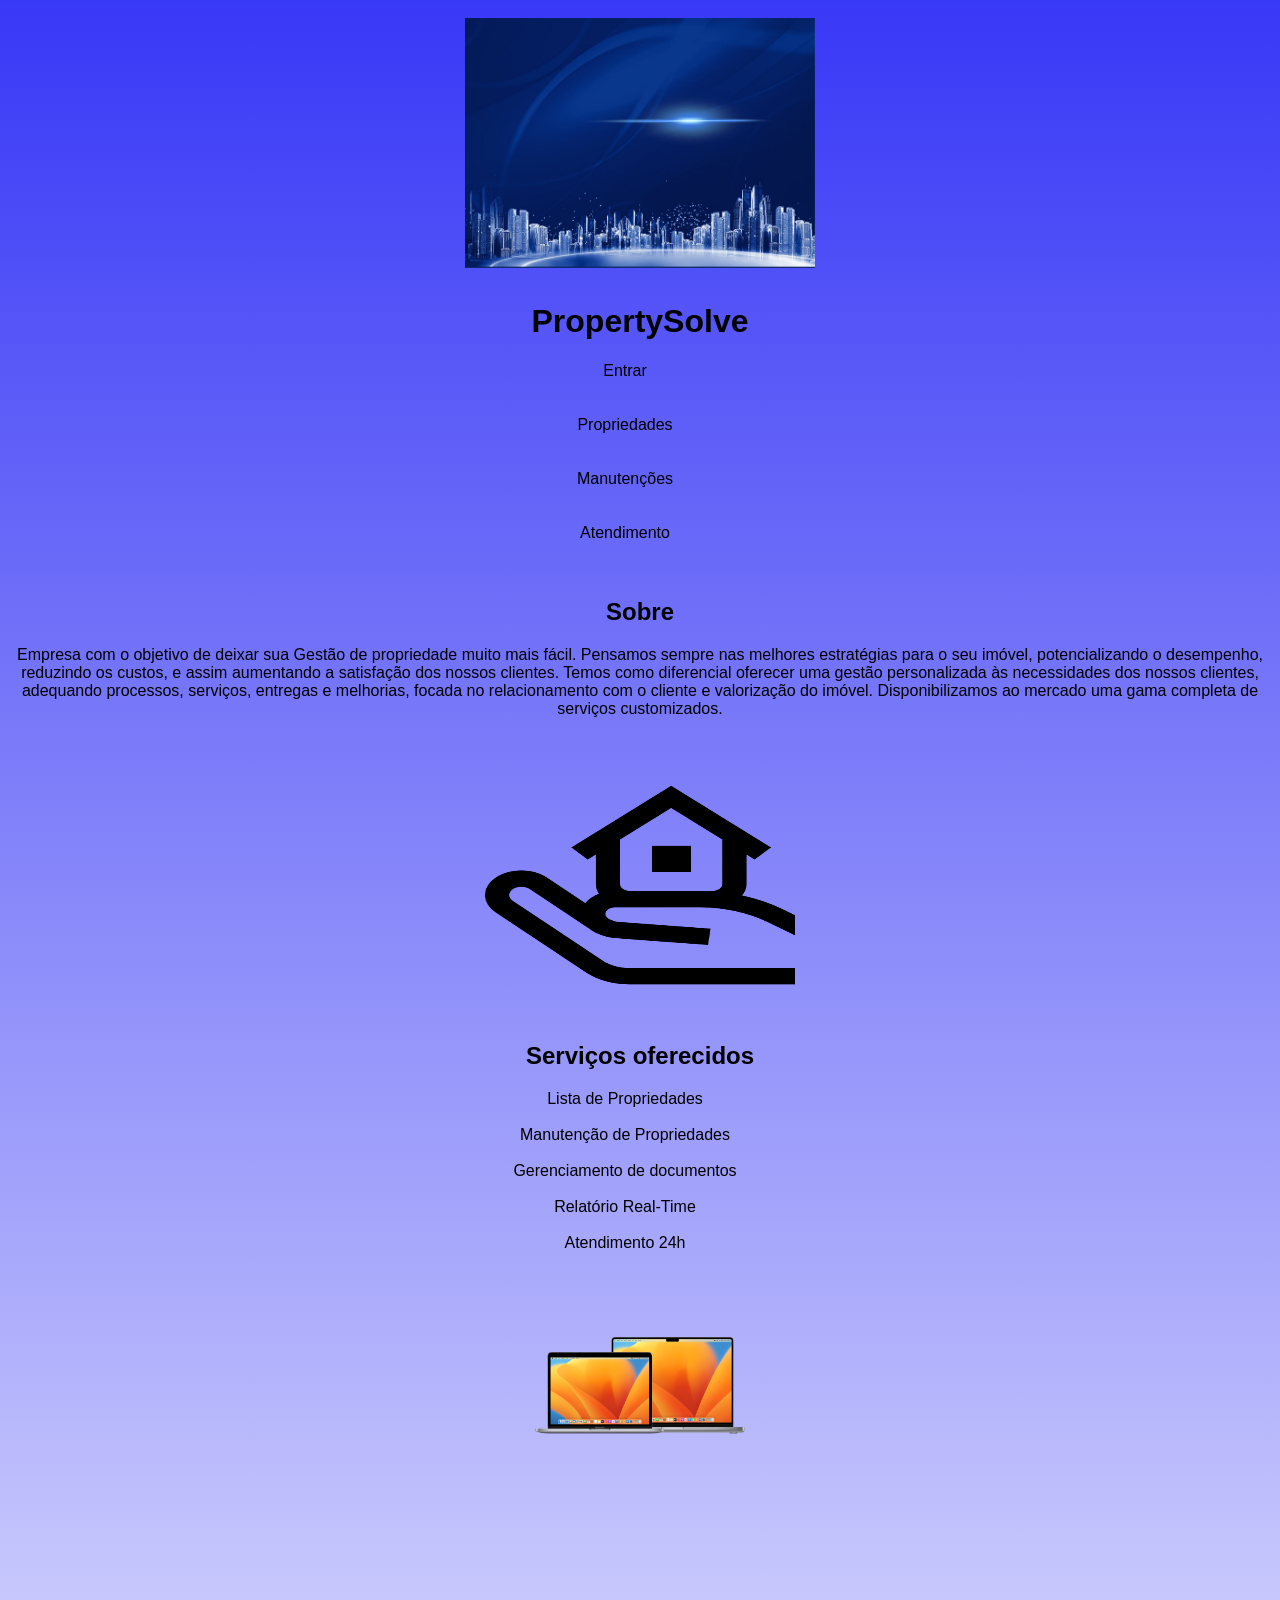
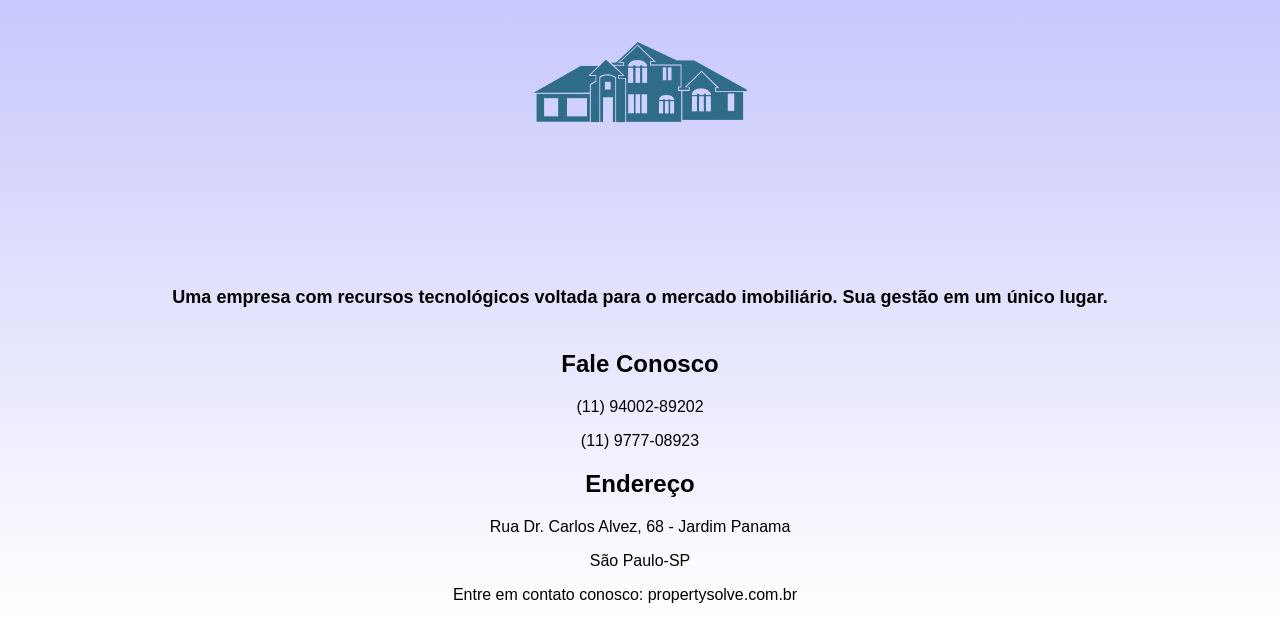
<file: index.html>
<!--Primeira Página a ser utilizada-->
<!DOCTYPE html>
<html lang="pt-BR">
<head>
    <!--Configs. da Página-->
    <meta charset="UTF-8">
    <meta http-equiv="X-UA-Compatible" content="IE=edge">
    <meta name="viewport" content="width=device-width, initial-scale=1.0">
    <!--Nome da Página-->
    <title>Página inicial</title>
    <!--Referência p/ arquivo CSS-->
    <link rel="stylesheet" type="text/css" href="PaginaInicial.css">
</head>
<body>
    <img src="Arquivo.PNG4.jpg" width="350" height="250">
    <!--Título-->
    <h1>PropertySolve</h1>
    <!-- Tela principal (menu) -->
    <hgroup>
        <nav>
            <!--Referência p/ Pg de Login-->
    <a href="TelaLogin.html">Entrar</a>
        </hgroup>
    </nav>  
    <br><br>

    <hgroup>
        <nav>
            <!--Referência p/ Pg de Propriedades-->
    <a href="PaginaPropriedades.html">Propriedades</a>
        </hgroup>
    </nav>
    
    <br><br>
   
    <hgroup>
        <nav>
    <a href="#">Manutenções</a>
    <hgroup>
        <nav>
    
    <br><br>
   
    <hgroup>
        <nav>
     <a href="TelaAtendimento.html">Atendimento</a>
            <hgroup>
        <nav>

    <br><br>
    <hgroup>
        <nav>
    <!--Subtítulo-->
    <h2>Sobre</h2>
    <hgroup>
        <nav>
            <!--Parágrafo-->
    <p>
        Empresa com o objetivo de deixar sua Gestão de propriedade muito mais fácil. Pensamos sempre nas melhores estratégias para o seu imóvel, potencializando o desempenho, reduzindo os custos, e assim aumentando a satisfação dos nossos clientes. Temos como diferencial oferecer uma gestão personalizada às necessidades dos nossos clientes, adequando processos, serviços, entregas e melhorias, focada no relacionamento com o cliente e valorização do imóvel. Disponibilizamos ao mercado uma gama completa de serviços customizados.
    </p>
    <br><br>
    <img src="Arquivo.PNG7.PNG" width="310" height="210">
    <br><br>
    <h2>Serviços oferecidos</h2>
    <a href="#">Lista de Propriedades</a>
    <br><br>
    <a href="#">Manutenção de Propriedades</a>
    <br><br>
    <a href="#">Gerenciamento de documentos</a>
    <br><br>
    <a href="#">Relatório Real-Time</a>
    <br><br>
    <a href="#">Atendimento 24h</a>
    <br><br>

    <img src="Arquivo.PNG1.png" width="210" height="210">
    <br><br>
    <img src="Arquivo.PNG15.png" width="250" height="300">

    <h1 class="destaque">Uma empresa com recursos tecnológicos voltada para o mercado imobiliário. Sua gestão em um único lugar.</h1>

    <!--Info de contato-->
    <h2>Fale Conosco</h2>
    <p>(11) 94002-89202</p>
    <p>(11) 9777-08923</p>

     <!--Info de localidade-->   
    <h2>Endereço</h2>
    <p>Rua Dr. Carlos Alvez, 68 - Jardim Panama</p>
    <p>São Paulo-SP</p>

    <!--Link p/ email. Ao "clickar", redireciona p/ uma tela de email-->
<footer>
    <p>Entre em contato conosco: <a href="mailto:propertysolve.com.br">propertysolve.com.br</a></p>
</footer>

</body>
</html>
</file>
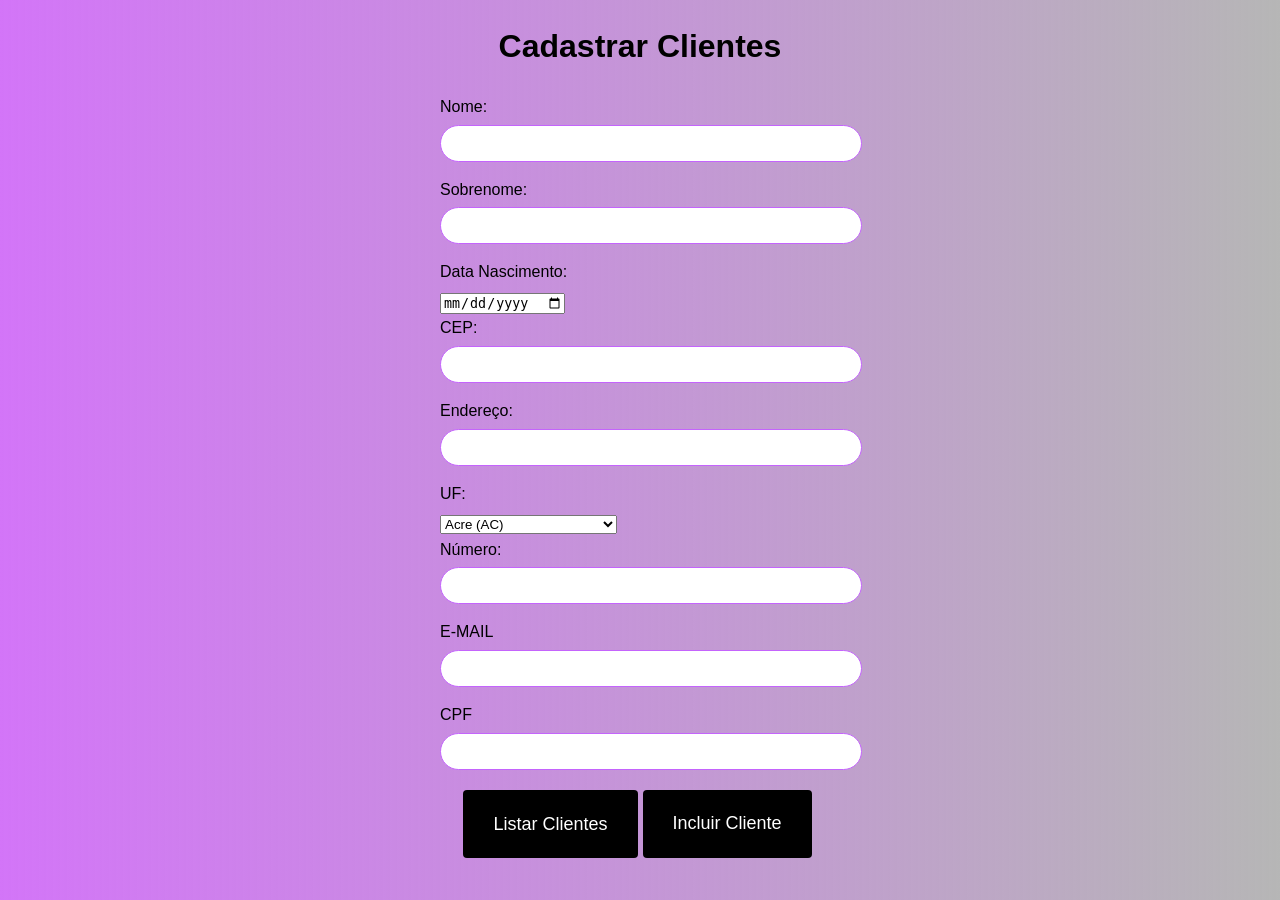
<file: CadastroClientes.html>
<!DOCTYPE html>
    <html>
    <head>
        <meta charset="utf-8">
        <meta name="viewport" content="width=device-width, initial-scale=1">
        <link rel="stylesheet" type="text/css" href="CadastroClientes.css">
        <title>Cadastro de Cliente</title>
    </head>
    <body>
        <h1>Cadastrar Clientes</h1>
        <form id="clienteForm">
            <label for="nome">Nome:</label>
            <input type="text" id="nome" name="nome" required>

            <label for="sobrenome">Sobrenome:</label>
            <input type="text" id="sobrenome" name="sobrenome" required>

            <label for="dataNascimento">Data Nascimento:</label>
            <input type="date" id="dataNascimento" name="dataNascimento" required>
            <label for="cep">CEP:</label>
            <input type="text" id="cep" name="cep" required>

            <label for="endereco">Endereço:</label>
            <input type="text" id="endereco" name="endereco" required>
            <label for="uf">UF:</label>


            <select id="uf" name="uf" required>
                <option value="AC">Acre (AC)</option>
                <option value="AL">Alagoas (AL)</option>
                <option value="AM">Amazonas (AM)</option>
                <option value="AP">Amapá (AP)</option>
                <option value="BA">Bahia (BA)</option>
                <option value="CE">Ceará (CE)</option>
                <option value="DF">Distrito Federal (DF)</option>
                <option value="ES">Espírito Santo (ES)</option>
                <option value="GO">Goiás (GO)</option>
                <option value="MA">Maranhão (MA)</option>
                <option value="MG">Minas Gerais (MG)</option>
                <option value="MS">Mato Grosso do Sul (MS)</option>
                <option value="MT">Mato Grosso (MT)</option>
                <option value="PA">Pará (PA)</option>
                <option value="PB">Paraíba (PB)</option>
                <option value="PE">Pernambuco (PE)</option>
                <option value="PI">Piauí (PI)</option>
                <option value="PR">Paraná (PR)</option>
                <option value="RJ">Rio de Janeiro (RJ)</option>
                <option value="RN">Rio Grande do Norte (RN)</option>
                <option value="RO">Rondônia (RO)</option>
                <option value="RR">Roraima (RR)</option>
                <option value="RS">Rio Grande do Sul (RS)</option>
                <option value="SC">Santa Catarina (SC)</option>
                <option value="SE">Sergipe (SE)</option>
                <option value="SP">São Paulo (SP)</option>
                <option value="TO">Tocantins (TO)</option>
            </select>
    
            <label for="numero">Número:</label>
            <input type="text" id="numero" name="numero" required>

            <label for="email">E-MAIL</label>
            <input type="email" id="email" name="email" required>

            <label for="cpf">CPF</label>
            <input type="text" id="cpf" name="cpf" required>
        </form>

        <div class="buttons">
             <a href="ListagemClientes.html" class="button">Listar Clientes</a>
            <button type="button" onclick="validarCad();" class="button">Incluir Cliente</button>
        </div>

        <div id="mensagem"></div>

        <script src="CadastroClientes.js"></script>
    </body> 
    </html>
</file>
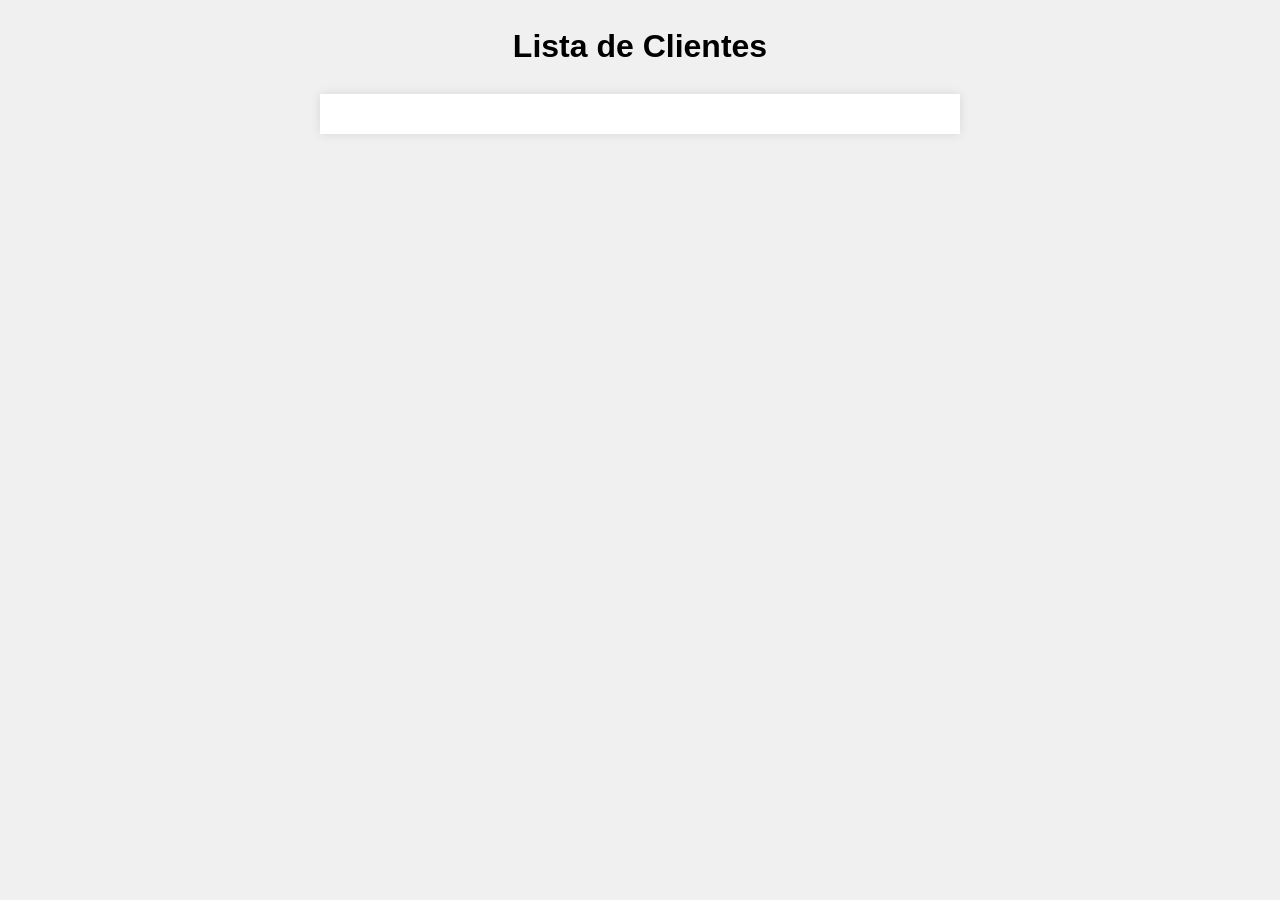
<file: ListagemClientes.html>
<!DOCTYPE html>
<html lang="pt-br">
<head>
    <meta charset="UTF-8">
    <meta name="viewport" content="width=device-width, initial-scale=1">
    <link rel="stylesheet" type="text/css" href="ListagemClientes.css">
    <title>Lista de Clientes</title>
</head>
<body>
    <h1>Lista de Clientes</h1>
    
    <div id="lista-container"></div>
    <script src="TelaCadastroactions.js"></script>
</body>
</html>
</file>
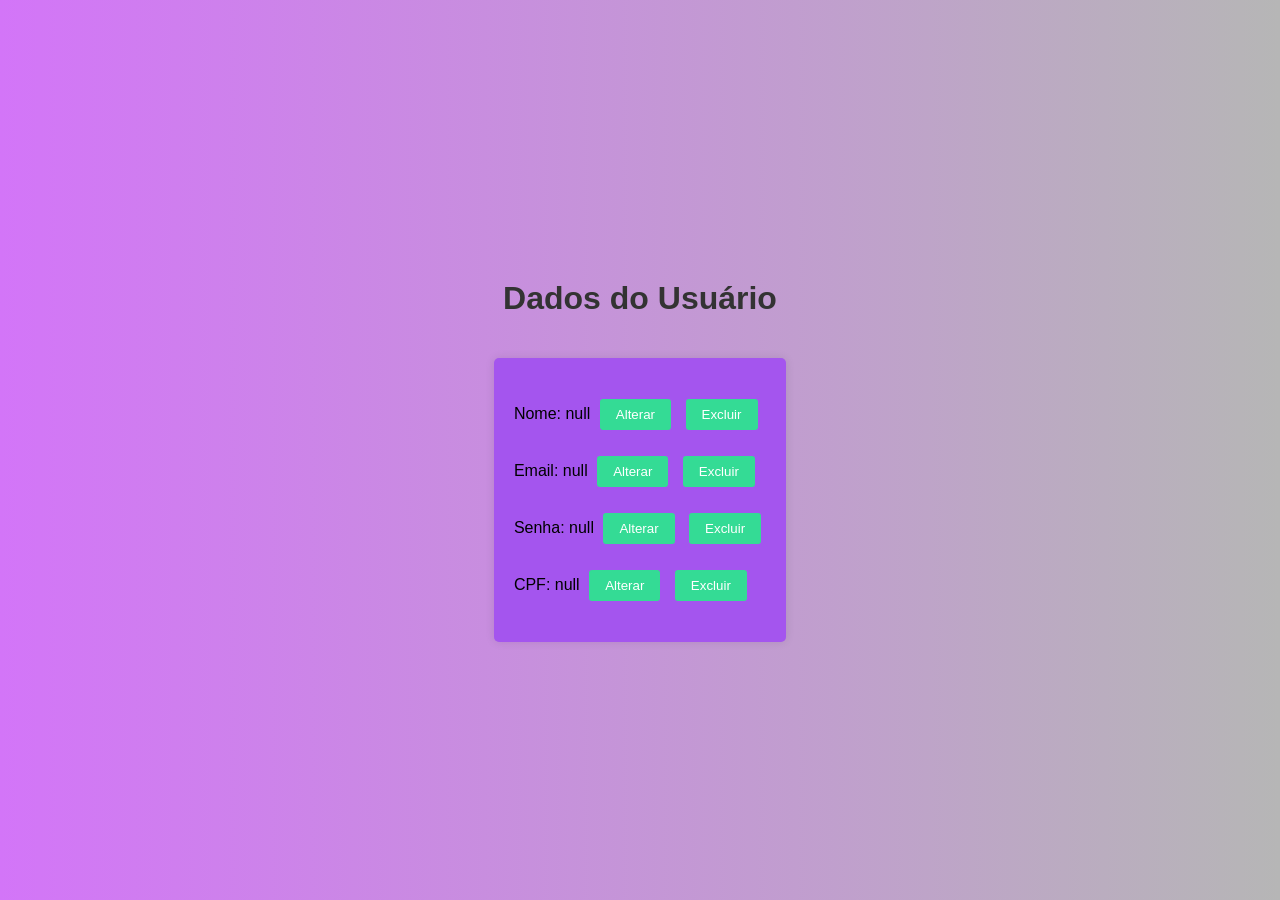
<file: PaginaDados.html>
<!DOCTYPE html>
<html lang="pt-BR">

<head>
    <meta charset="UTF-8">
    <meta name="viewport" content="width=device-width, initial-scale=1.0">
    <title>Dados do Usuário</title>
    <link rel="stylesheet" type="text/css" href="PaginaDados.css">
</head>

<body>
    <h1>Dados do Usuário</h1>
    <div id="dados-container"></div>
    
    <script src="PaginaDados.js"></script>
</body>
</html>
</file>
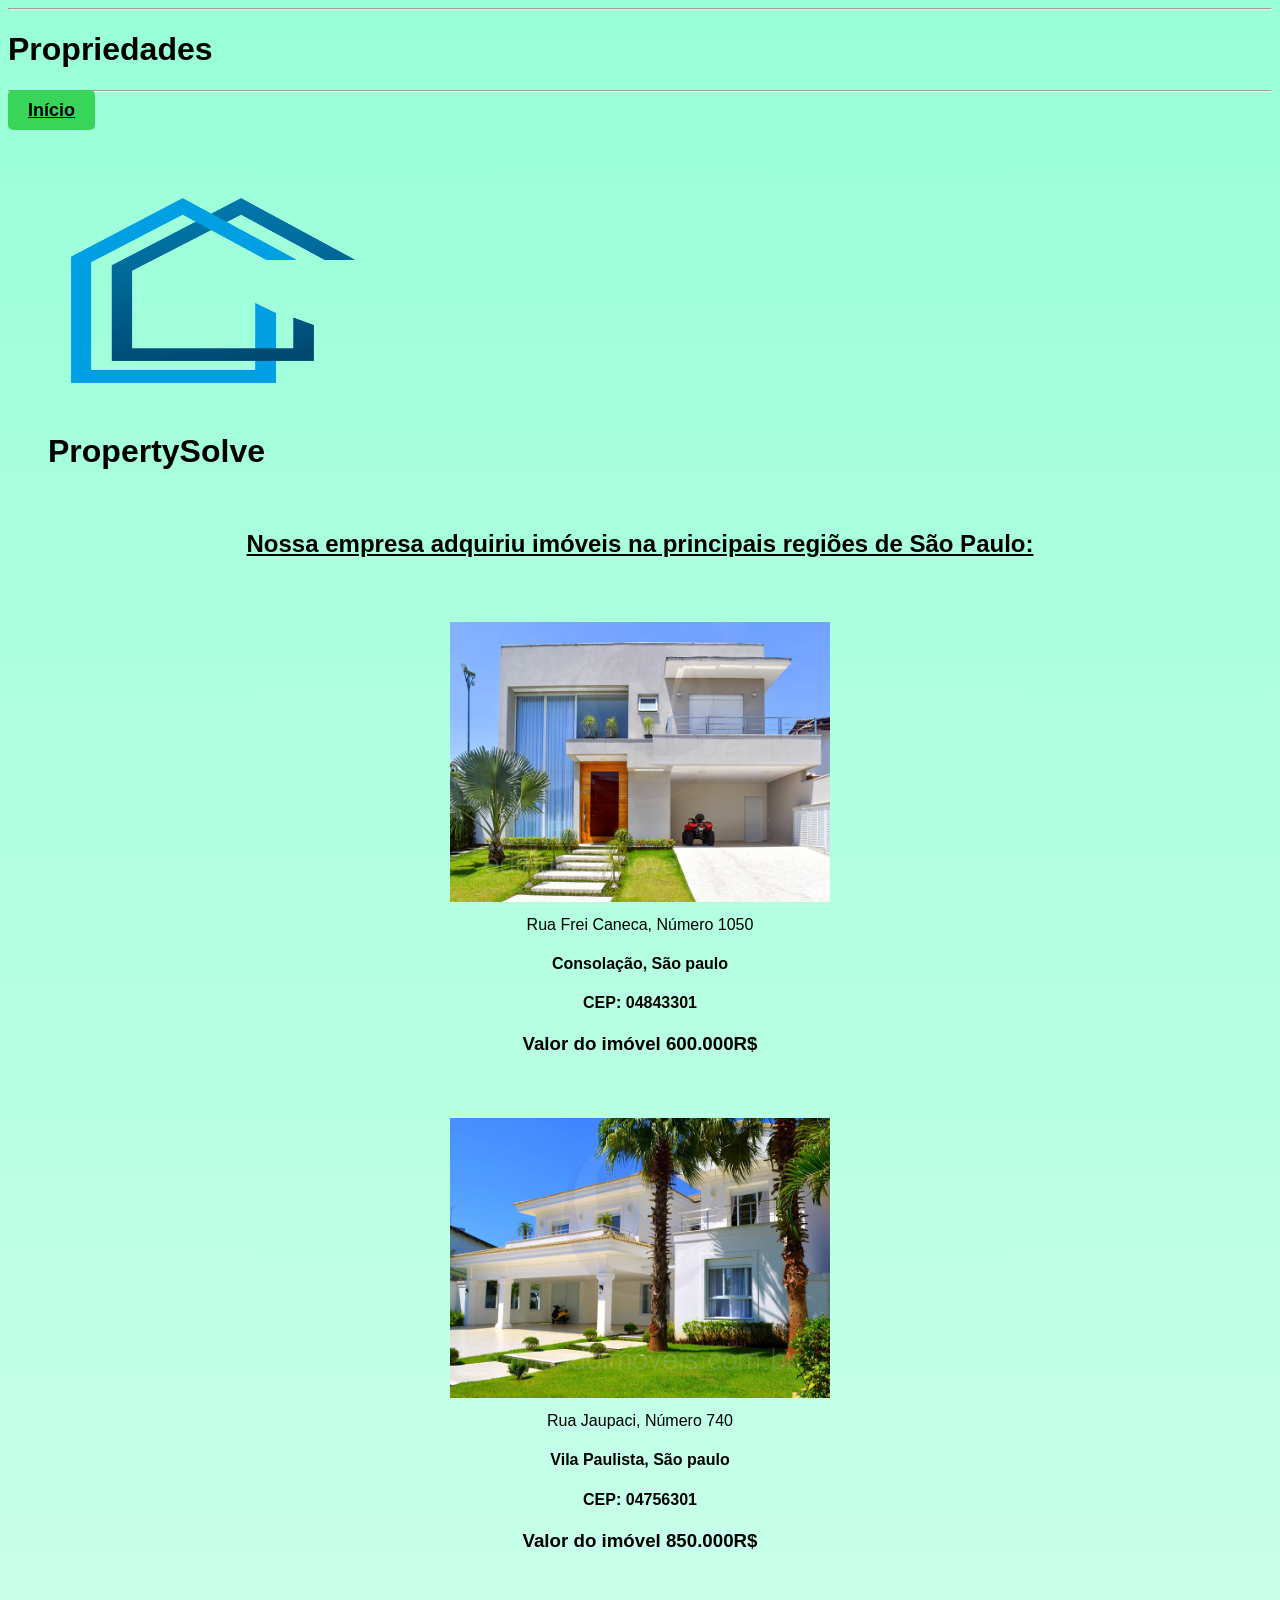
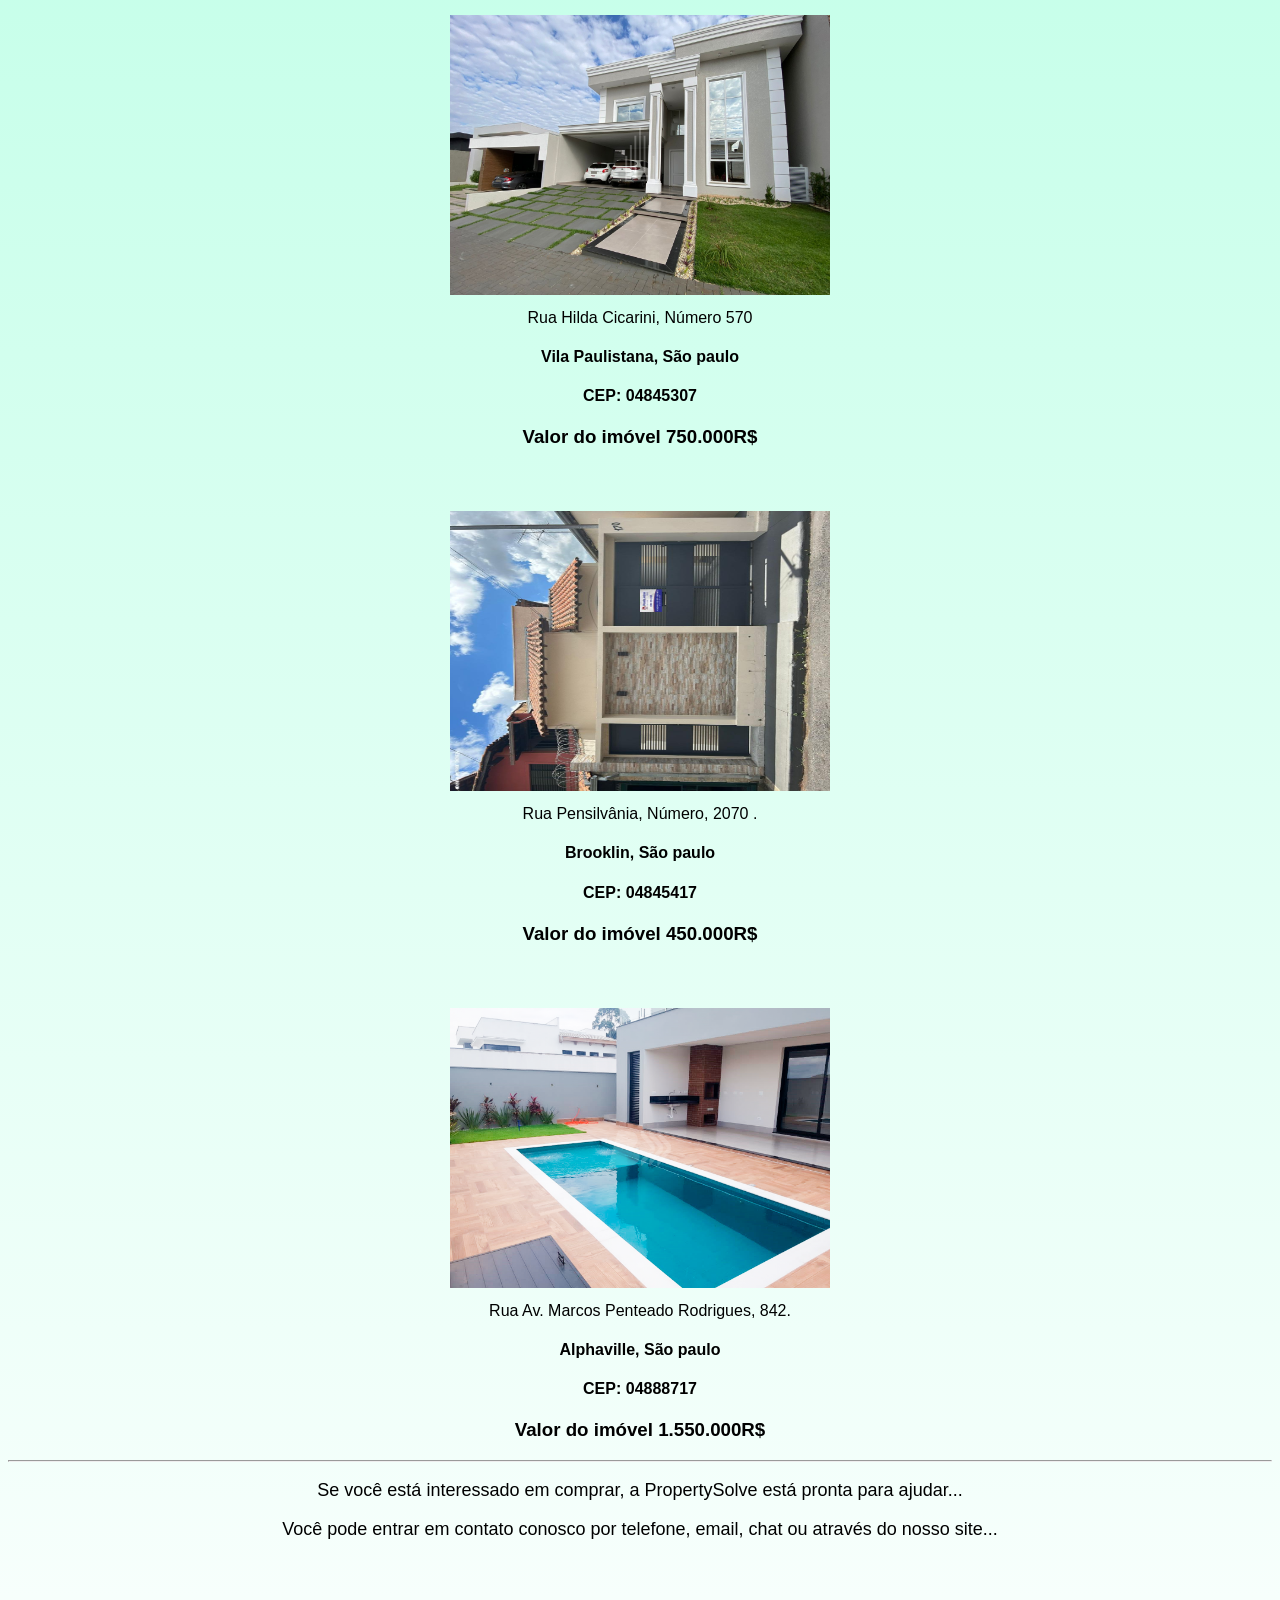
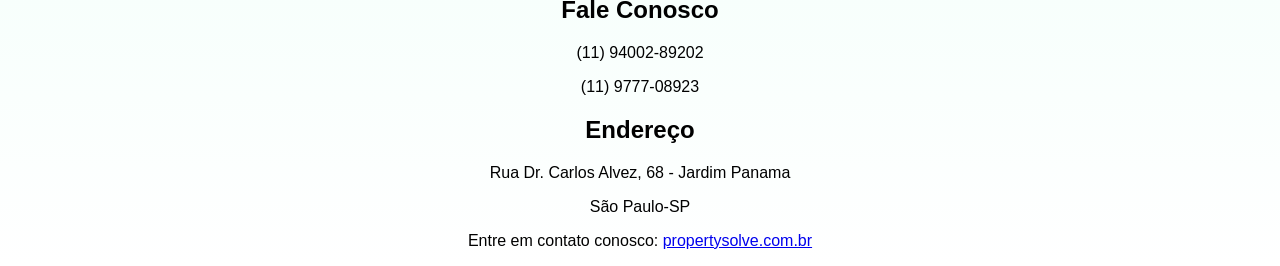
<file: PaginaPropriedades.html>
<!DOCTYPE html>
<html lang="pt-br">
<head>
    <meta charset="UTF-8">
    <meta http-equiv="X-UA-Compatible" content="IE=edge">
    <meta name="viewport" content="width=device-width, initial-scale=1.0">
    <title>Pagina de Propriedades</title>
    <link rel="stylesheet" type="text/css" href="PaginaPropriedades.css"> 
</head>
<body>
    <!-- Alinhando o conteúdo à esquerda-->
    <div style="text-align:left;">
      
        <!-- Cabeçalho da PAGE-->
        <header>
            <hr>
            <h1> Propriedades</h1>
            <hr>
            <hgroup>
                <nav>
                    <a href="index.html">Início</a>
                </nav>
            </hgroup>
            <br>
        </header>
    </div>
    <br>

    <!-- Seção com img e título-->
    <div style="text-align:left;">
        <figure>
            <img src= "PNG.PNG27.png"         
            width="310" height="215">
            <H1>PropertySolve</H1>
        </figure>
    </div>
    <br>
    <h2>

        <!-- Destacando o txt-->
        <!-- "Strong" deixa em negrito e "ins" deixa o txt sublinhado-->
        <strong><ins>Nossa empresa adquiriu imóveis na principais regiões de São Paulo:</ins></strong>
    </h2>
    <br>
    <div>
        <figure>
            <img src="PNG.PNG15.png"imagem imovel"  alt="imagem de compra imobiliária" width="380" height="280" >
            <figcaption> Rua Frei Caneca, Número 1050 </figcaption>
            <h4>Consolação, São paulo</h4>
            <h4>CEP: 04843301</h4>
            <h3>Valor do imóvel 600.000R$</h3>

        </figure>
    </div>
    <br>
    <div>
        <figure>
            <img src="PNG.PNG17.png" alt="imagem imovel"  alt="imagem de compra imobiliária" width="380" height="280" >
            <figcaption> Rua Jaupaci, Número 740 </figcaption>
            <h4>Vila Paulista, São paulo</h4>
            <h4>CEP: 04756301</h4>
            <h3>Valor do imóvel 850.000R$</h3>
            
        </figure>
    </div>
    <br>
    <div>
        <figure>
            <img src="PNG.PNG18.png"  alt="imagem de compra imobiliária" width="380" height="280" >
            <figcaption>Rua Hilda Cicarini, Número 570 </figcaption>
            <h4>Vila Paulistana, São paulo</h4>
            <h4>CEP: 04845307</h4>
            <h3>Valor do imóvel 750.000R$</h3>
        
        </figure>
    </div>
    <br>
    <div>
        <figure>
            <img src="PNG.PNG16.png"  alt="imagem de compra imobiliária" width="380" height="280" >
            <figcaption> Rua Pensilvânia, Número, 2070 . </figcaption>
            <h4>Brooklin, São paulo</h4>
            <h4>CEP: 04845417</h4>
            <h3>Valor do imóvel 450.000R$</h3>
      
        </figure>
    </div>
    <br>
    <div>
        <figure>
            <img src="PNG.PNG20.png" alt=""  alt="Imagem imovel" width="380" height="280" >
            <figcaption>Rua Av. Marcos Penteado Rodrigues, 842. </figcaption>
            <h4>Alphaville, São paulo</h4>
            <h4>CEP: 04888717</h4>
            <h3>Valor do imóvel 1.550.000R$</h3>
       
        </figure>
    </div>
    <hr>
    <!-- Separando esse <p> dos demais com a "class". Assim, mudanças no CSS só vão mudar essa "class" de <p>-->
    <p class="custom-font-size">Se você está interessado em comprar, a PropertySolve está pronta para ajudar...</p>
    <p class="custom-font-size">Você pode entrar em contato conosco por telefone, email, chat ou através do nosso site...</p>
    
    <br>
   <h2>Fale Conosco</h2>
   <p>(11) 94002-89202</p>
   <p>(11) 9777-08923</p>

   <h2>Endereço</h2>
   <p>Rua Dr. Carlos Alvez, 68 - Jardim Panama</p>
   <p>São Paulo-SP</p>

   <footer>
    <p>Entre em contato conosco: <a href="mailto:propertysolve.com.br">propertysolve.com.br</a></p>
   </footer>
</body>
</html>
</file>
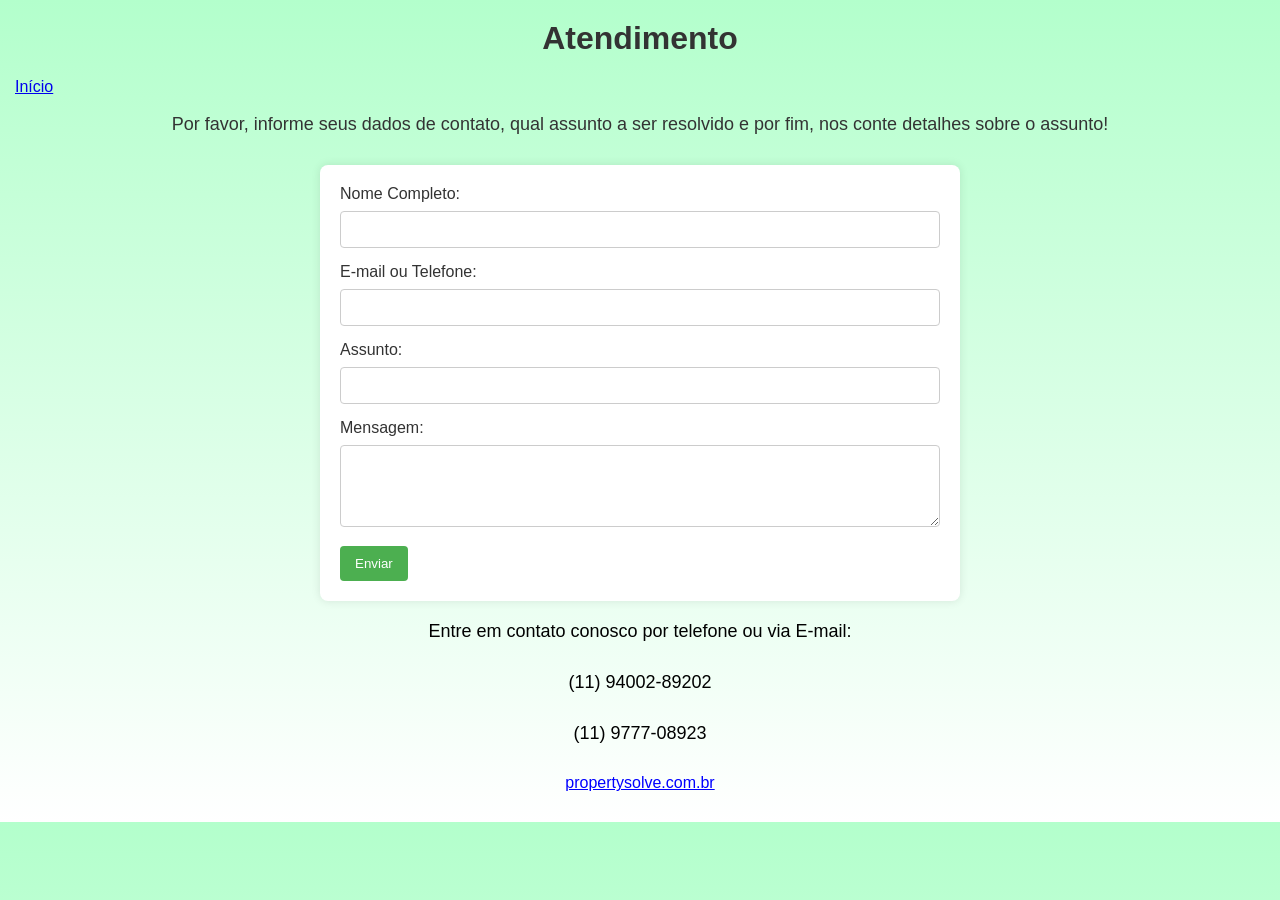
<file: TelaAtendimento.html>
<!DOCTYPE html>
<html lang="pt-BR">
<head>
    <meta charset="UTF-8">
    <meta http-equiv="X-UA-Compatible" content="IE=edge">
    <meta name="viewport" content="width=device-width, initial-scale=1.0">
    <title>Atendimento</title>
    <link rel="stylesheet" type="text/css" href="TelaAtendimento.css">
</head>
<body>
    <h1>Atendimento</h1>
    <div>
        <a href="index.html">Início</a>
    </div>
<p>Por favor, informe seus dados de contato, qual assunto a ser resolvido e por fim, nos conte detalhes sobre o assunto!</p>
    <!-- Formulário de Contato -->
    <form onsubmit="salvarDados(event)">
        <!-- Campos do formulário -->
        <label for="nome">Nome Completo:</label>
        <input type="text" id="nome" name="nome" required>

        <label for="contato">E-mail ou Telefone:</label>
        <input type="text" id="contato" name="contato" required>

        <label for="assunto">Assunto:</label>
        <input type="text" id="assunto" name="assunto" required>

        <label for="mensagem">Mensagem:</label>
        <textarea id="mensagem" name="mensagem" rows="4" required></textarea>

        <!-- Botão de Envio -->
        <button type="submit">Enviar</button>
    </form>

    <footer>
        <p>Entre em contato conosco por telefone ou via E-mail: 
        <p>(11) 94002-89202</p>
        <p>(11) 9777-08923</p>
        <a href="mailto:propertysolve.com.br">propertysolve.com.br</a></p>
    </footer>

    <script src="TelaAtendimento.js"></script>
</body>
</html>
</file>
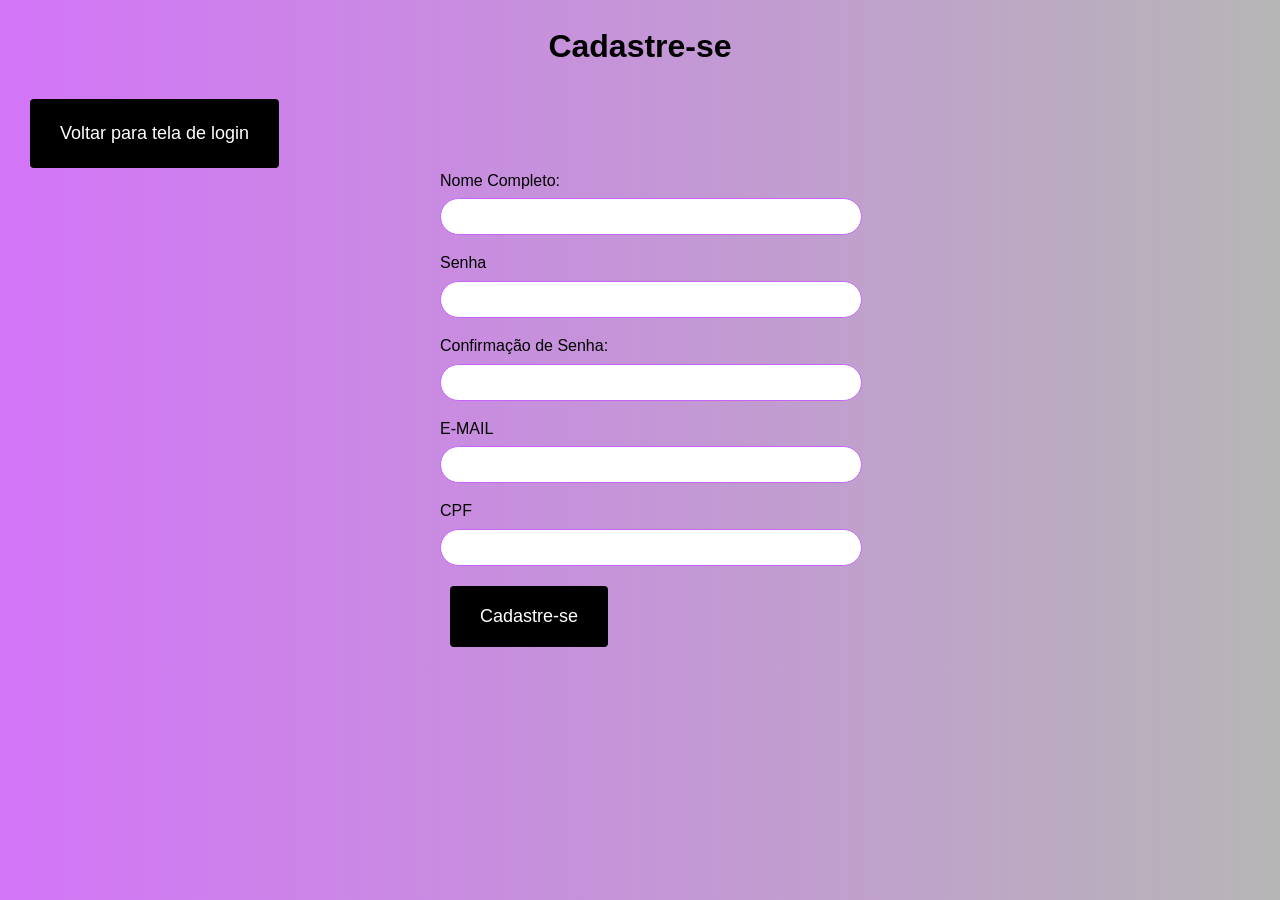
<file: TelaCadastro.html>
<!DOCTYPE html>
<html>
<head>
    <meta charset="utf-8">
    <meta name="viewport" content="width=device-width, initial-scale=1">
    <link rel="stylesheet" type="text/css" href="TelaCadastro.css">
    <!-- Título da PAGE-->
    <title>Cadastro</title>
</head>
<body>
    <!-- Título-->
    <h1>Cadastre-se</h1>
    <div class="buttons">
        <!-- BUTTON p/ redirecionar para TelaLogin-->
        <a href="TelaLogin.html" class="button">Voltar para tela de login</a>
    </div>
    <!-- Formulário p/ cadastrar-->
    <form>
        <!-- Campo p/ inserir "Nome"-->
        <label for="nome">Nome Completo:</label>
        <input type="text" id="nome" name="nome" required>

        <!-- Campo p/ inserir "Senha"-->
        <label for="senhaInput">Senha</label>
        <input type="password" id="senhaInput" name="Senha" required>

        <!-- Campo p/ inserir "Confirmação de senha"-->
        <label for="senhaConfirm">Confirmação de Senha:</label>
        <input type="password" id="senhaConfirm" name="SenhaConfirm" required>

        <!-- Campo p/ inserir "E-MAIL"-->
        <label for="email">E-MAIL</label>
        <input type="email" id="email" name="email" required> 

        <label for="cpf">CPF</label>
        <input type="cpf" id="cpf" name="cpf" required>
         
        <button type="button" onclick="validar();" class="button">Cadastre-se</button>
    </form>

    <script src="TelaCadastroactions.js"></script>
</body>
</html>
</file>
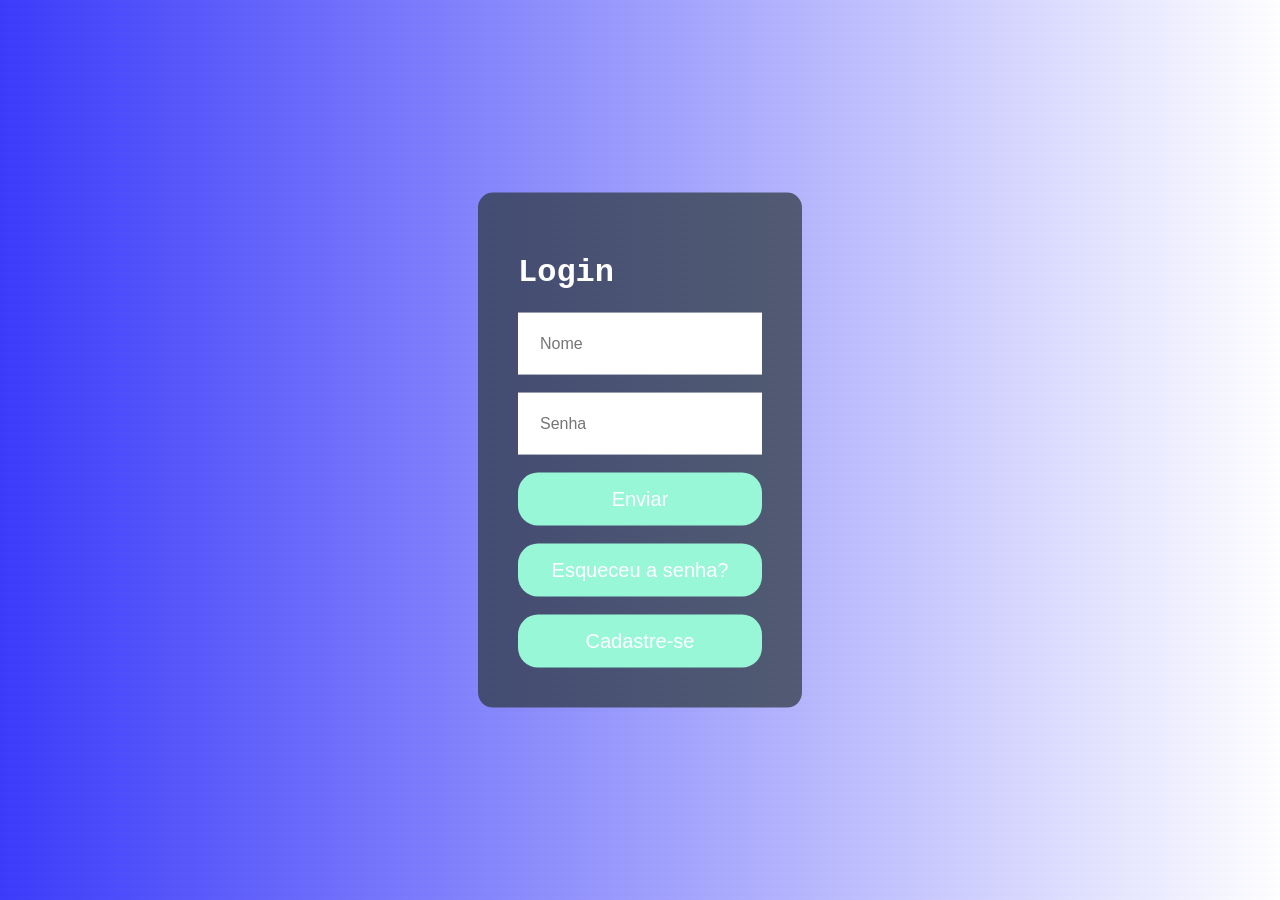
<file: TelaLogin.html>
<!DOCTYPE html>
<html lang="pt-BR">
<head>
    <meta charset="UTF-8">
    <meta http-equiv="X-UA-Compatible" content="IE-edge">
    <meta name="viewport" content="width=device-width, initial-scale=1.0">
    <title>Tela de login</title>
    <!--Referência p/ arquivo CSS-->    
    <link rel="stylesheet" type="text/css" href="TelaLogin.css">
</head>
<body>
    <div>
        <!--Título-->
        <h1>Login</h1>
        <!--INPUT p/ inserir o nome-->
        <input type="text" id="nomeInput" placeholder="Nome" required>
        <br><br>
        <!--INPUT p/ inserir a senha-->
        <input type="password" id="senhaInput" placeholder="Senha" required>
        <br><br>
        <!--BUTTONS de "enviar", "Esqueceu a senha"-->
        <button id="enviarBtn">Enviar</button>
        <br><br>
        <button id="esqueceuSenhaBtn">Esqueceu a senha?</button>
        <br><br>
        <!--BUTTON com referência p/ "TelaCadastro"-->
        <a href="TelaCadastro.html">
            <button id="cadastreBtn">Cadastre-se</button>
        </a>
    </div>
    <!--Script que faz referência as "ações" da página. Conexão entre HTML & JS-->
    <script src="actions.js"></script>
</body>
</html>
</file>
<file: PaginaInicial.css>
/* Ajusta a cor e o alinhamento do txt no corpo da PAGE */
body {
    color: black; /*Cor do txt*/
    text-align: center;/*Alinhando txt p/ centralizado*/
}

/* Definindo as fontes p/ corpo da PAGE*/
body {
font-family: 'Lucida Sans', 'Lucida Sans Regular', 'Lucida Grande', 'Lucida Sans Unicode', Geneva, Verdana, sans-serif;
}

/*Definindo Background com efeito gradiente*/
body{  
    background-image: linear-gradient(
     rgb(56, 56, 247),
     WHITE 
    );
}

/* Como os links da PAGE devem ficar */ 
nav a{
    text-decoration: none;
    color: black;
    margin-right: 30px;
}
/* Cor do parágrafo */
p {
    color: black;
}
/* Define a margem das imagens. Isso terá um afastamento uniforme entre as imgs e outros elementos.*/
img {
    margin: 10px;
}
/* Define a posição e a cor do elemento no Footer/Rodapé.*/
footer {
    text-align: center;
    color: black;
}

/* Ajuste de fonte para o h1 com a classe "destaque" */
h1.destaque {
    font-size: 18px; /* Ajuste o valor conforme necessário */
}
</file>
<file: CadastroClientes.css>
/* Estilos gerais */
body {
    font-family: Arial, sans-serif;
    line-height: 1.6;
    margin: 20px;
    background-image: linear-gradient(to right, #d375f8, #00000049);
}

/* Alinhamento do texto "Cadastrar Clientes" */
h1 {
    text-align: center;
}

.button {
    display: inline-block;
    padding: 20px 30px;
    margin-top: 5px;
    text-align: center;
    text-decoration: none;
    font-size: 18px;
    background-color: #000000;
    color: #ffffff;
    border: none;
    border-radius: 4px;
    cursor: pointer;
}

.button:hover {
    background-color: #edc9fd;
}

form {
    max-width: 400px;
    margin: 0 auto;
}

label {
    display: block;
    margin-bottom: 5px;
}

input[type="text"],
input[type="email"],
input[type="number"],
input[type="password"],
input[type="cpf"] {
    width: 100%;
    padding: 10px;
    margin-bottom: 15px;
    border: 1px solid #c464fc;
    border-radius: 60px;
}

.buttons {
    display: flex;
    justify-content: center;
}

.button {
    display: inline-block;
    padding: 20px 30px;
    margin-top: 5px;
    margin-right: 5px;
    text-align: center;
    text-decoration: none;
    font-size: 18px;
    background-color: #000000;
    color: #ffffff;
    border: none;
    border-radius: 4px;
    cursor: pointer;
}

.button:hover {
    background-color: #170121;
}
</file>
<file: ListagemClientes.css>
/* Adicione os estilos CSS conforme necessário */
body {
    font-family: Arial, sans-serif;
    line-height: 1.6;
    margin: 20px;
    background-color: #f0f0f0;
}

h1 {
    text-align: center;
}

#lista-container {
    max-width: 600px;
    margin: 20px auto;
    padding: 20px;
    background-color: #fff;
    box-shadow: 0 0 10px rgba(0, 0, 0, 0.1);
}

ul {
    list-style-type: none;
    padding: 0;
}

li {
    border-bottom: 1px solid #ddd;
    padding: 10px;
    margin: 0;
}

button {
    background-color: #4caf50;
    color: #fff;
    padding: 8px 12px;
    border: none;
    border-radius: 4px;
    cursor: pointer;
}

button:hover {
    background-color: #45a049;
}
</file>
<file: PaginaDados.css>
body {
    font-family: Arial, sans-serif;
    background-image: linear-gradient(to right, #d375f8, #00000049);
    margin: 0;
    padding: 0;
    display: flex;
    flex-direction: column;
    align-items: center;
    justify-content: center;
    height: 100vh;
}

h1 {
    color: #333;
}

#dados-container {
    background-color: #a455ee;
    padding: 20px;
    border-radius: 5px;
    box-shadow: 0 0 10px rgba(0, 0, 0, 0.1);
    margin-top: 20px;
}

button {
    background-color: #34db95;
    color: #fff;
    border: none;
    padding: 8px 16px;
    margin: 5px;
    cursor: pointer;
    border-radius: 3px;
    transition: background-color 0.3s;
}

button:hover {
    background-color: #007bb5;
}
</file>
<file: PaginaPropriedades.css>
/* Ajusta a contar e o alinhamento do cabeçalho */
body {
    color: black;
    text-align: center;
}
/* Define a cor de fundo*/
body {

font-family: 'Lucida Sans', 'Lucida Sans Regular', 'Lucida Grande', 'Lucida Sans Unicode', Geneva, Verdana, sans-serif;

}


body{  
    background-image: linear-gradient(
     rgb(152, 255, 216),
     WHITE 



    );
}

/* Como os "botões" da PAGE devem ficar */ 
nav a{
    text-decoration: none;
    color: black;
    margin-right: 20px;
}
/* Cor do parágrafo */
p {
    color: black;
}
/* Define a margem das imagens. Isso terá um afastamento uniforme entre as imgs e outros elementos.*/
img {
    margin: 10px;
}
/* Define a posição e a cor do elemento no Footer/Rodapé.*/
footer {
    text-align: center;
    color: black;
}

.custom-font-size {
    font-size: 18px;
    /* Outros estilos específicos, se necessário */
}

nav a {
    text-decoration: underline;
    color: black;
    font-size: 18px;
    font-weight: bold;
    margin-right: 20px;
    background-color: rgb(57, 213, 91); /* Adicione a cor que desejar */
    padding: 10px 20px; /* Ajuste o preenchimento conforme necessário */
    border-radius: 5px; /* Adicione bordas arredondadas, se desejar */
}
</file>
<file: TelaAtendimento.css>
/* TelaAtendimento.css */

body {
    font-family: Arial, sans-serif;
    margin: 0;
    padding: 0;
    box-sizing: border-box;
    background: linear-gradient(
        to bottom,
        #b3ffcc,
        #ffffff
    );
    color: #333;
}

h1 {
    text-align: center;
    margin-top: 20px;
}

p {
    text-align: center;
    font-size: 18px;
    margin-bottom: 30px;
}

form {
    max-width: 600px;
    margin: 20px auto;
    padding: 20px;
    background: #fff;
    border-radius: 8px;
    box-shadow: 0 0 10px rgba(0, 0, 0, 0.1);
}

label {
    display: block;
    margin-bottom: 8px;
}

input,
textarea {
    width: 100%;
    padding: 10px;
    margin-bottom: 15px;
    border: 1px solid #ccc;
    border-radius: 4px;
    box-sizing: border-box;
}

button {
    background-color: #4caf50;
    color: #fff;
    padding: 10px 15px;
    border: none;
    border-radius: 4px;
    cursor: pointer;
}

div a {
    border-radius: 10px; /* Adicionando borda redonda */
    padding: 10px 15px; /* Ajustando o preenchimento para dar espaço à borda */
}

div a:hover {
    color: #45a049; /* Mudando a cor do texto no hover */
    text-decoration: underline; /* Adicionando sublinhado no hover */
    background-color: #f0f0f0; /* Adicionando um fundo diferente no hover, opcional */
}


footer {
    text-align: center;
    margin-top: 20px;
    
}

footer p,
footer a {
    color: #000000;
    text-decoration: none;

}

footer a:hover {
    text-decoration: underline;
}

footer a[href^="mailto:"] {
    color: blue;
    text-decoration: underline;
}
</file>
<file: TelaCadastro.css>
/* Estilos gerais */
body {
    font-family: Arial, sans-serif;
    line-height: 1.6;
    margin: 20px;
    background-image: linear-gradient(to right, #d375f8, #00000049);
}

h1 {
    text-align: center;
}


.button {
    display: inline-block;
    padding: 20px 30px;
    margin-left: 10px;
    margin-top: 5px;
    text-align: center;
    text-decoration: none;
    font-size: 18px;
    background-color: #000000;
    color: #ffffff;
    border: none;
    border-radius: 4px;
    cursor: pointer;
}

.button:hover {
    background-color: #edc9fd;
}


form {
    max-width: 400px;
    margin: 0 auto;
}

label {
    display: block;
    margin-bottom: 5px;
}

input[type="text"],
input[type="email"],
input[type="number"],
input[type="password"],
input[type="cpf"]
                     
                      {
    width: 100%;
    padding: 10px;
    margin-bottom: 15px;
    border: 1px solid #c464fc;
    border-radius: 60px;
}
</file>
<file: TelaLogin.css>
/* Fonte e background da PAGE */
body {
    font-family: 'Courier New', Courier, monospace;
    background-image: linear-gradient(25deg, rgb(58, 58, 250), white );
}

/* Config. da Caixa central */
div {
    background-color: rgba(41, 54, 56, 0.7);
    position: absolute;
    top: 50%;
    left: 50%;
    transform: translate(-50%, -50%);
    padding: 40px;
    border-radius: 15px;
    color: white;
}

/* Config. das caixas de entrada */
input {
    padding: 20px; /*Adicionando espaçamento interno  às caixas de entrada*/
    border: none; /*Borda do campo*/
    outline: none; /* Remove a borda de foco ao clicar nas caixas de entrada */
    font-size: 16px; /* Tamanho da fonte nas caixas de entrada */
    transition: border 0.3s ease-in-out; /* Adiciona uma transição suave na borda */
}

/*Config. dos btns de envio */
button {
    background-color: rgb(152, 247, 215); /* Cor do BackGround  dos BUTTONS de INPUT */
    border: none;
    padding: 15px;
    width: 100%; /* Largura dos BUTTONS como 100% da largura da caixa pai */
    border-radius: 20px; /* Arredonda as bordas dos BUTTONS */
    color: white; /* Cor do texto nos BUTTONS */
    font-size: 20px;  /* Tamanho da fonte nos BUTTONS */
    transition: background-color 0.3s ease-in-out;
}

/*Ação dos btns quando ficam no foco do cursor */
button:hover {
    background-color: rgb(157, 240, 240); /*Cor do BackGround quando passa o cursor*/
    cursor: pointer;
}

input {
    border: 2px solid transparent;
    outline: none;
    transition: border-color 0.3s ease;
}
input:focus {
    border-color: rgb(22,0,23);
}

.button:hover {
    background-color: #56b2fd;
}
</file>
